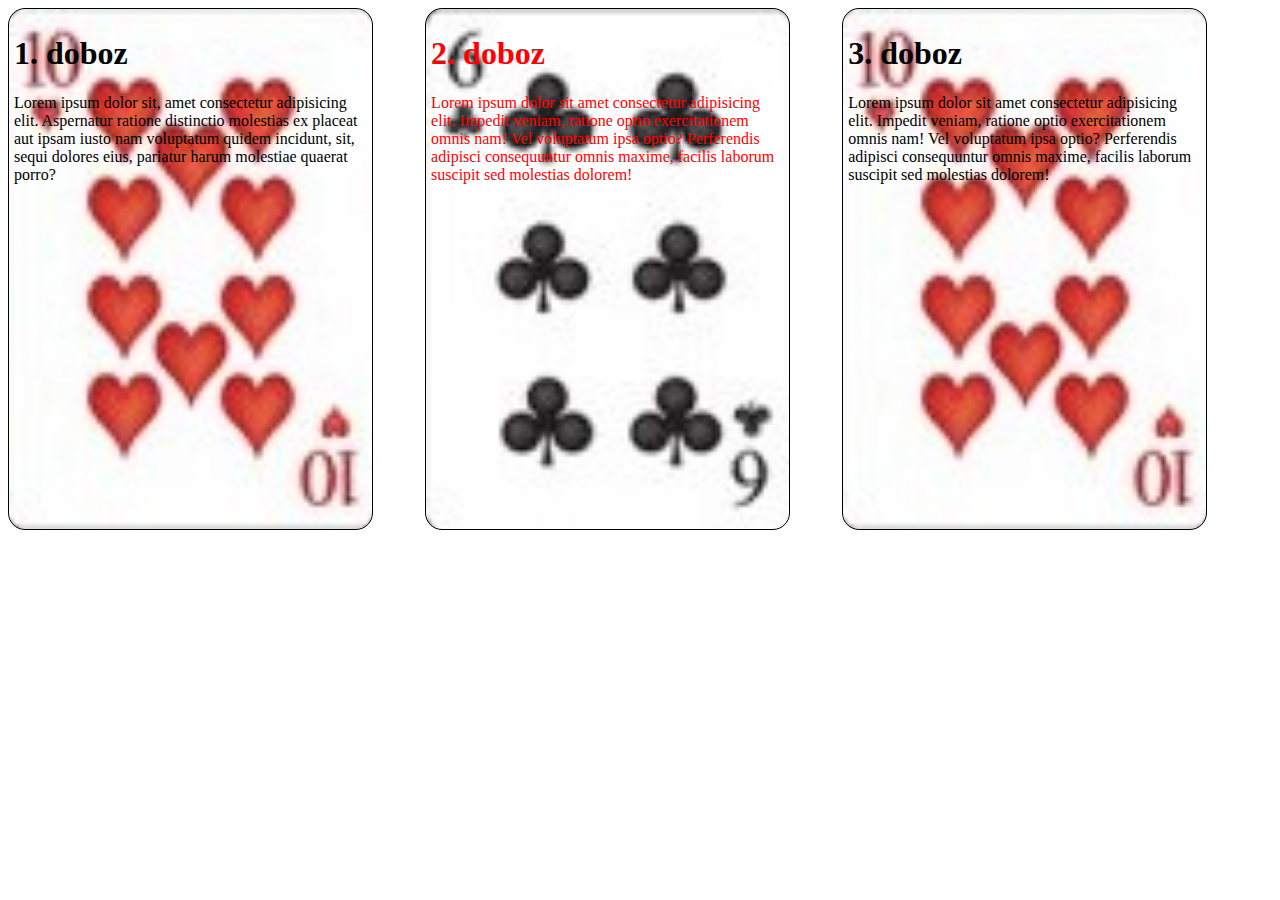
<file: index.html>
<!DOCTYPE html>
<html lang="hu">
<head>
    <link rel="stylesheet" href="doboz_stilus.css">
    <meta charset="UTF-8">
    <meta http-equiv="X-UA-Compatible" content="IE=edge">
    <meta name="viewport" content="width=device-width, initial-scale=1.0">
    <title>Div-ek a weboldalon</title>
</head>
<body>
    <div class="nagy">
        <div id="bal" class="kicsi">
            <h1>1. doboz</h1>
            <p>Lorem ipsum dolor sit, amet consectetur adipisicing elit. Aspernatur ratione distinctio molestias ex placeat aut ipsam iusto nam voluptatum quidem incidunt, sit, sequi dolores eius, pariatur harum molestiae quaerat porro?</p>
        </div>
        <div id="koz" class="kicsi">
            <h1>2. doboz</h1>
            <p>Lorem ipsum dolor sit amet consectetur adipisicing elit. Impedit veniam, ratione optio exercitationem omnis nam! Vel voluptatum ipsa optio? Perferendis adipisci consequuntur omnis maxime, facilis laborum suscipit sed molestias dolorem!</p>
        </div>
        <div id="jobb" class="kicsi">
            <h1>3. doboz</h1>
            <p>Lorem ipsum dolor sit amet consectetur adipisicing elit. Impedit veniam, ratione optio exercitationem omnis nam! Vel voluptatum ipsa optio? Perferendis adipisci consequuntur omnis maxime, facilis laborum suscipit sed molestias dolorem!</p>
        </div>
    </div>
</body>
</html>
</file>
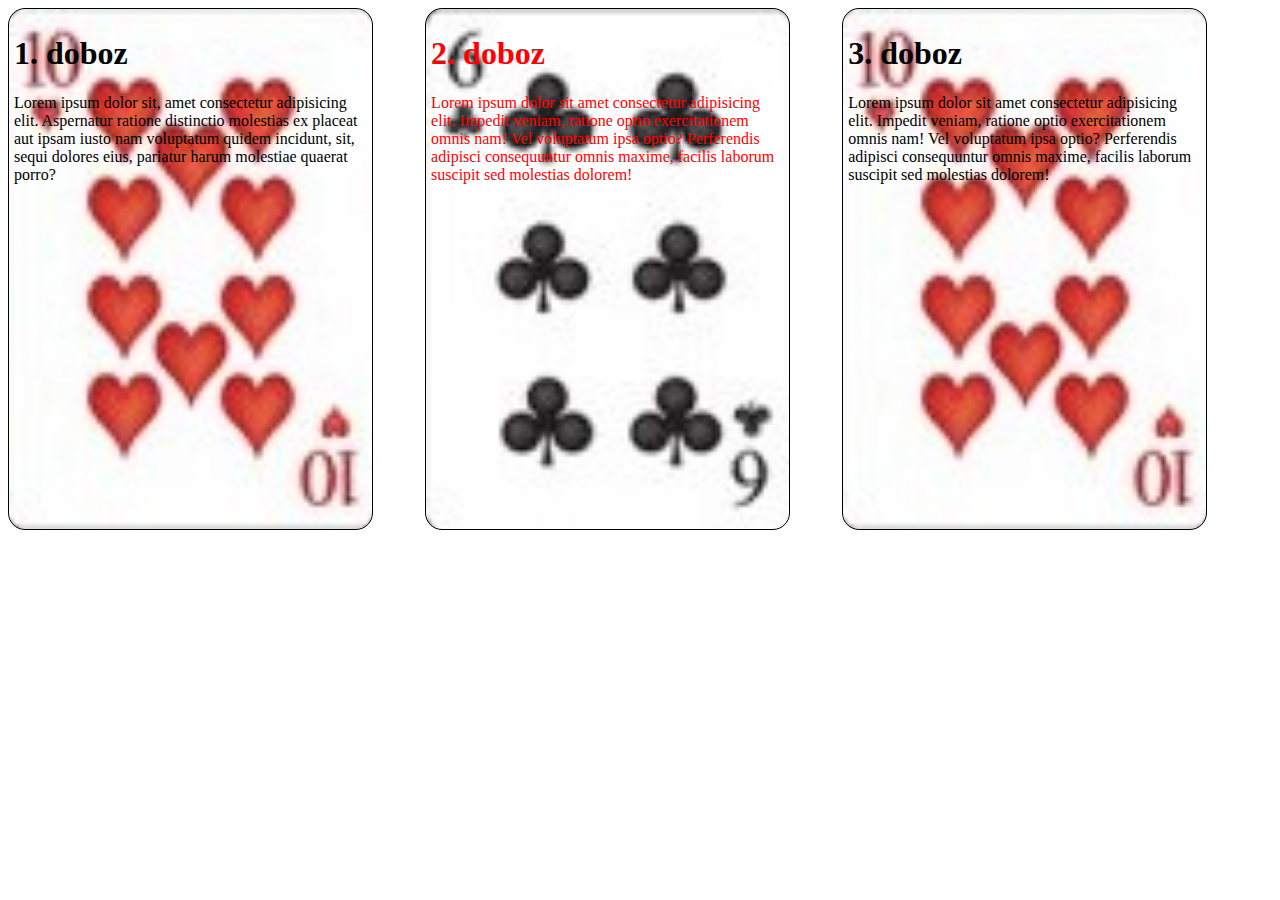
<file: doboz.html>
<!DOCTYPE html>
<html lang="hu">
<head>
    <link rel="stylesheet" href="doboz_stilus.css">
    <meta charset="UTF-8">
    <meta http-equiv="X-UA-Compatible" content="IE=edge">
    <meta name="viewport" content="width=device-width, initial-scale=1.0">
    <title>Div-ek a weboldalon</title>
</head>
<body>
    <div class="nagy">
        <div id="bal" class="kicsi">
            <h1>1. doboz</h1>
            <p>Lorem ipsum dolor sit, amet consectetur adipisicing elit. Aspernatur ratione distinctio molestias ex placeat aut ipsam iusto nam voluptatum quidem incidunt, sit, sequi dolores eius, pariatur harum molestiae quaerat porro?</p>
        </div>
        <div id="koz" class="kicsi">
            <h1>2. doboz</h1>
            <p>Lorem ipsum dolor sit amet consectetur adipisicing elit. Impedit veniam, ratione optio exercitationem omnis nam! Vel voluptatum ipsa optio? Perferendis adipisci consequuntur omnis maxime, facilis laborum suscipit sed molestias dolorem!</p>
        </div>
        <div id="jobb" class="kicsi">
            <h1>3. doboz</h1>
            <p>Lorem ipsum dolor sit amet consectetur adipisicing elit. Impedit veniam, ratione optio exercitationem omnis nam! Vel voluptatum ipsa optio? Perferendis adipisci consequuntur omnis maxime, facilis laborum suscipit sed molestias dolorem!</p>
        </div>
    </div>
</body>
</html>
</file>
<file: doboz_stilus.css>
.nagy{
    display: grid;
    grid-template-columns: 33% 33% 33%;
}
.kicsi{
    padding: 5px;
    border: 1px solid black;
    
}
#bal, #koz, #jobb{
    margin-right: 12.5%;
    border-radius: 17px;
}
#bal{  
    background-image: url(./kartya2.jpg);
    background-repeat: no-repeat;
    background-size: cover;
    height: 510px;
    overflow: visible;
}
#koz{
    background-image: url(./kartya1.jpg);
    background-repeat: no-repeat;
    background-size: cover;
    height: 510px;
    overflow: visible;
    color: red;
}
#jobb{
    background-image: url(./kartya2.jpg);
    background-repeat: no-repeat;
    background-size: cover;
    height: 510px;
    overflow: visible;
}
</file>
